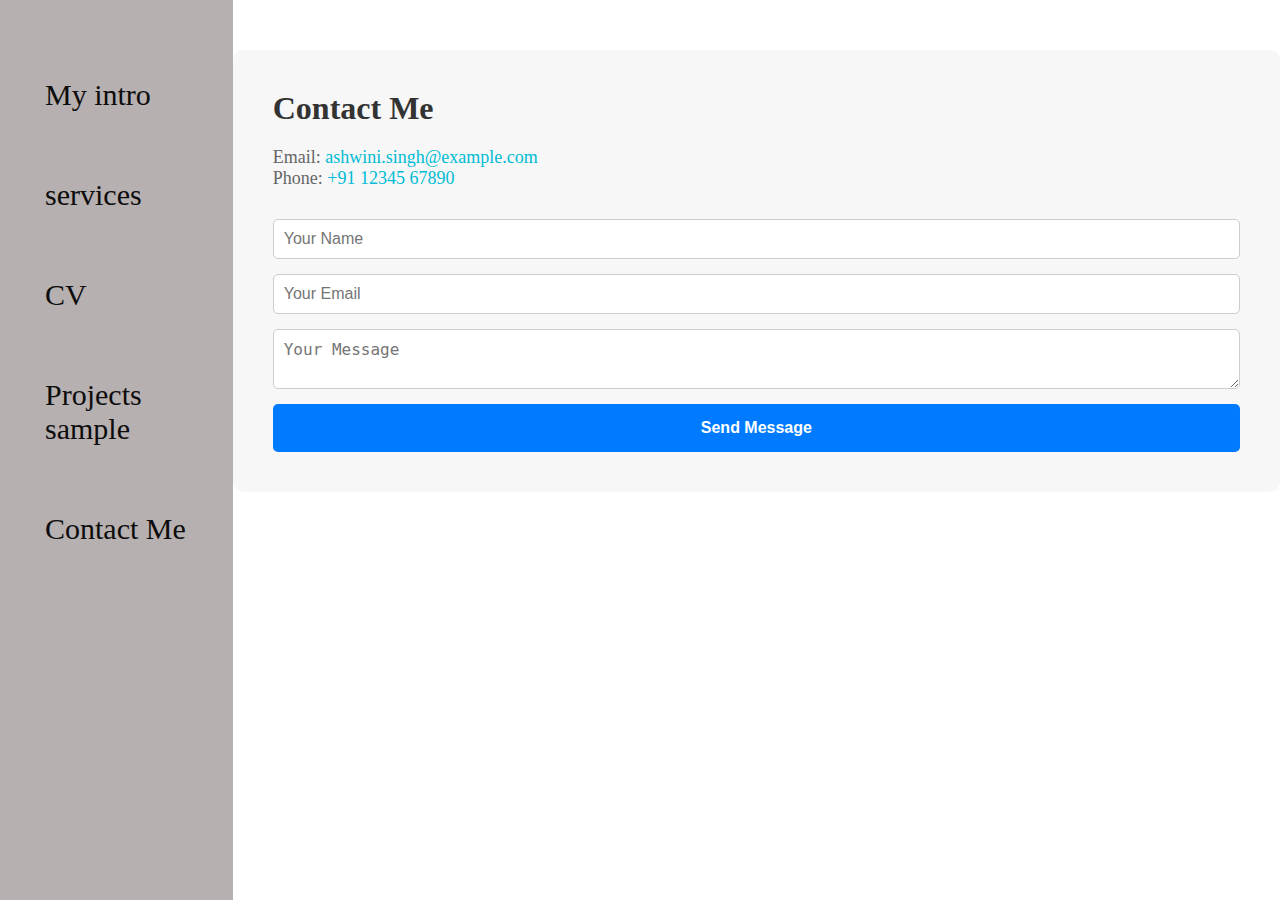
<file: Portfolio website/Contact.html>
<!DOCTYPE html>
<html lang="en">
<head>
    <meta charset="UTF-8">
    <meta name="viewport" content="width=device-width, initial-scale=1.0">
    <title> ASHWINI PORTFOLIO_WEBSITE</title>
    <link rel="stylesheet" href="style.css">
</head>
<body>
    <div class="container">

    
    <div class="sidebar">
        
        <nav>
            <ul>                
<li><a href="/intro.html">  My intro</a></li>                
<li><a href="/services.html"> services</a></li>                
<li><a href="/CV.html"> CV</a></li>                
<li><a href="/project.html"> Projects sample</a></li>                
<li><a href="/Contact.html"> Contact Me</a></li>                
                
            </ul>
        </nav>
    </div>
<div class="main">

      <section id="contact" class="contact-section">
        <h2>Contact Me</h2>
        <div class="contact-info">
            <p>Email: <a href="mailto:ashwini.singh@example.com">ashwini.singh@example.com</a></p>
            <p>Phone: <a href="tel:+911234567890">+91 12345 67890</a></p>
        </div>
        <form id="contactForm">
            <input type="text" id="name" placeholder="Your Name" required>
            <input type="email" id="email" placeholder="Your Email" required>
            <textarea id="message" placeholder="Your Message" required></textarea>
            <button type="submit">Send Message</button>
        </form>
    </section>
  </div>
</div>
</body>
</html>
</file>
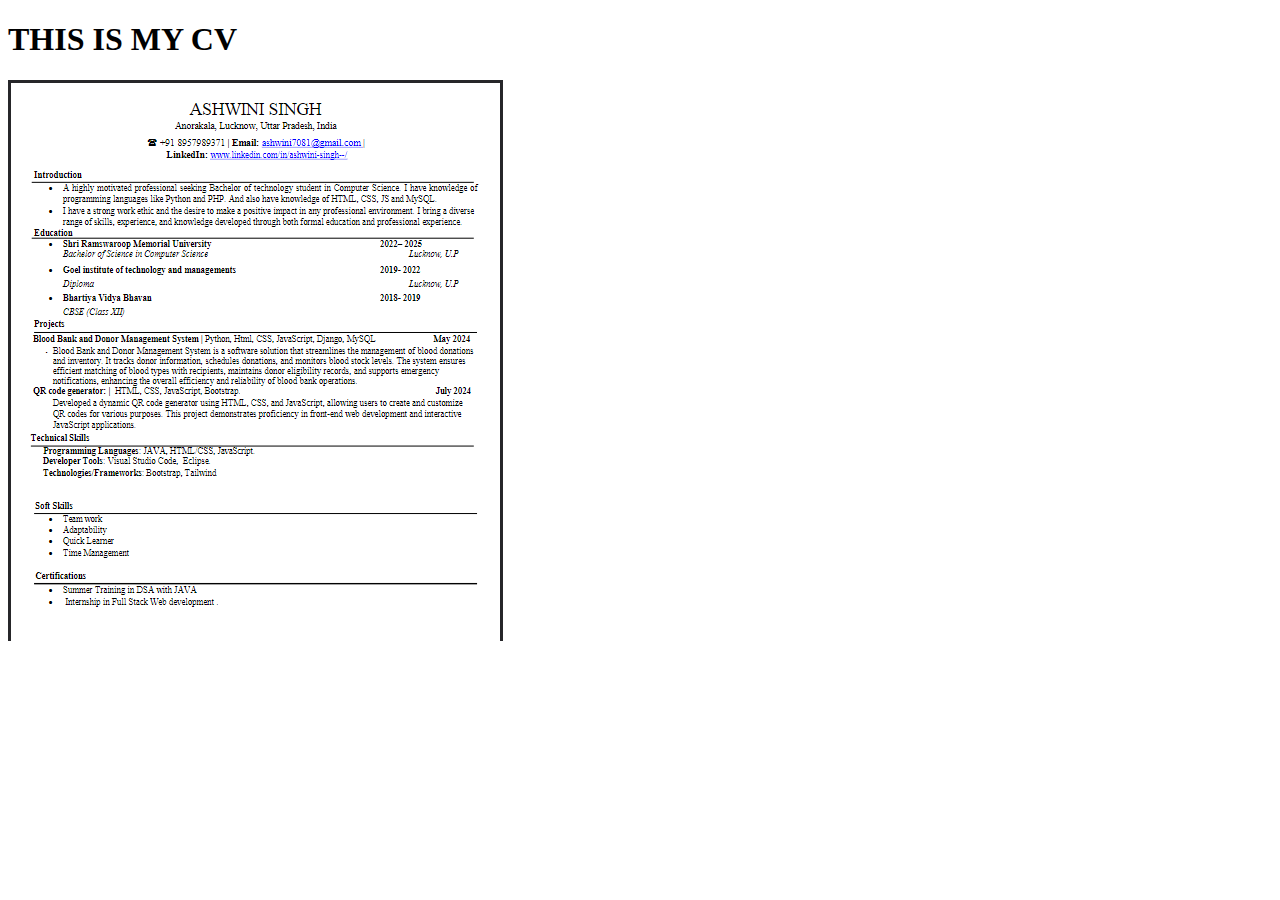
<file: Portfolio website/CV.html>
<!-- Create a button to download the CV -->

<!DOCTYPE html>
<html lang="en">
<head>
    <meta charset="UTF-8">
    <meta name="viewport" content="width=device-width, initial-scale=1.0">
    <title>Document</title>
</head>
<body>
    

    <h1> THIS IS MY CV</h1>
    <img src="./Screenshot 2024-10-14 120945.png">
</body>
</html>
<div class="buttons">
<!-- <button id="cv-button">Download CV</button> -->
</div>
<!-- Create a hidden link to the CV file -->
<a id="cv-link" href="#" download="MyCV.pdf" style="display: none;"></a>
</file>
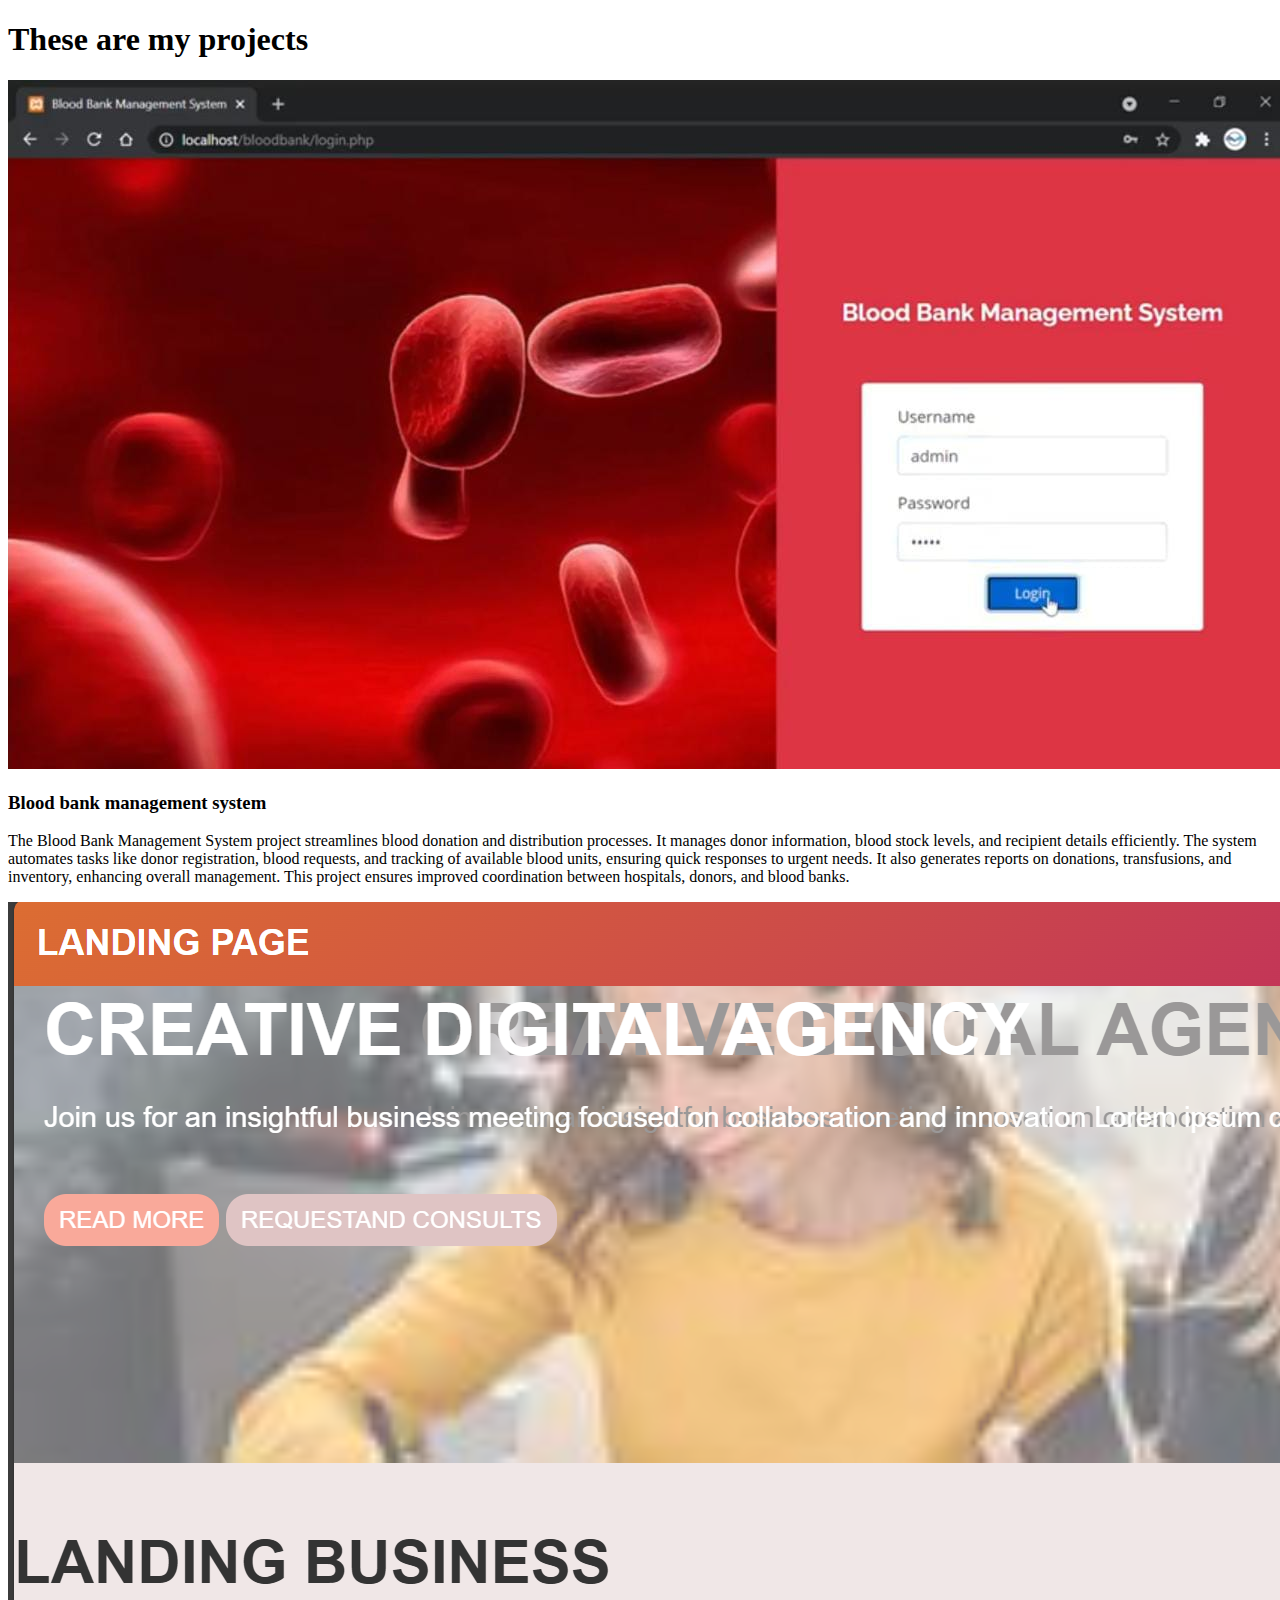
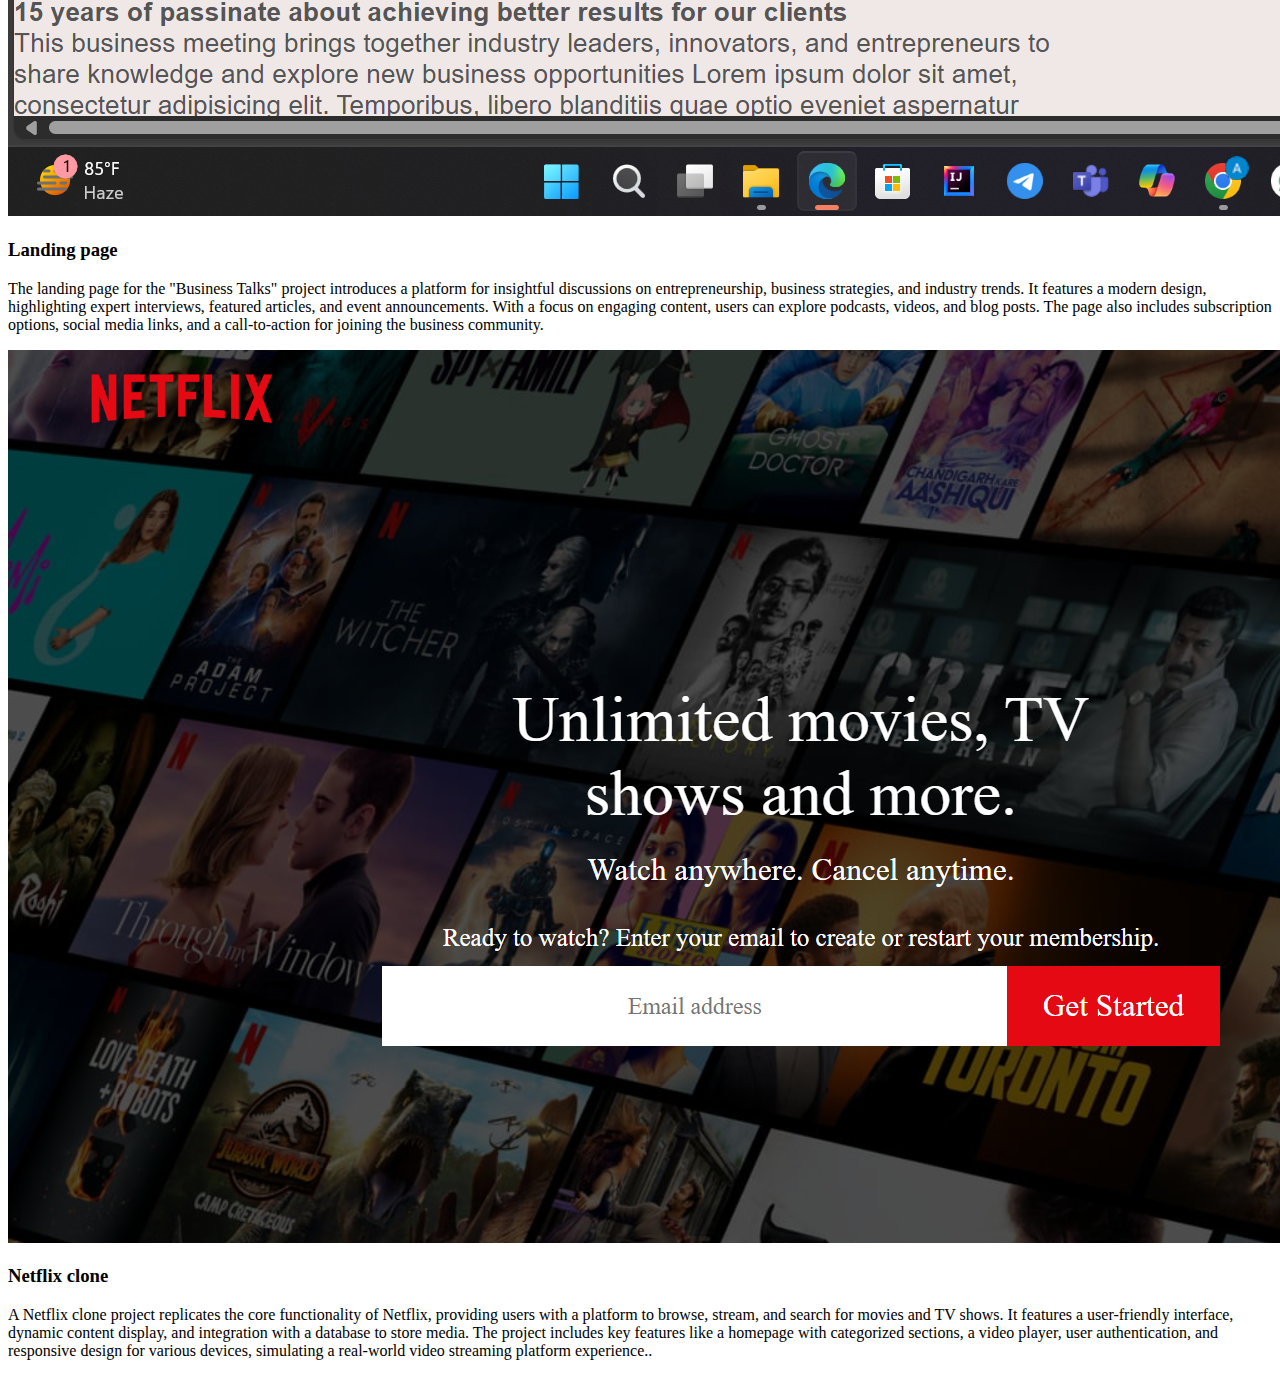
<file: Portfolio website/project.html>
<!DOCTYPE html>
<html lang="en">
<head>
    <meta charset="UTF-8">
    <meta name="viewport" content="width=device-width, initial-scale=1.0">
    <title>Document</title>
</head>
<body>
    <h1> These are my projects</h1>

    <div class="card-container">
        <div class="card">
          <img src="blood bank  project.jpeg" alt="Card 1">
          <div class="card-content">
            <h3>Blood bank management system</h3>
            <p>The Blood Bank Management System project streamlines blood donation and distribution processes. It manages donor information, blood stock levels, and recipient details efficiently. The system automates tasks like donor registration, blood requests, and tracking of available blood units, ensuring quick responses to urgent needs. It also generates reports on donations, transfusions, and inventory, enhancing overall management. This project ensures improved coordination between hospitals, donors, and blood banks.</p>
          </div>
        </div>
    
        <div class="card">
          <img src="Screenshot 2024-10-14 114759.png" alt="Card 2">
          <div class="card-content">
            <h3> Landing page </h3>
            <p>The landing page for the "Business Talks" project introduces a platform for insightful discussions on entrepreneurship, business strategies, and industry trends. It features a modern design, highlighting expert interviews, featured articles, and event announcements. With a focus on engaging content, users can explore podcasts, videos, and blog posts. The page also includes subscription options, social media links, and a call-to-action for joining the business community.</p>
          </div>
        </div>
    
        <div class="card">
          <img src="netflix clone project.png" alt="Card 3">
          <div class="card-content">
            <h3> Netflix clone </h3>
            <p> A Netflix clone project replicates the core functionality of Netflix, providing users with a platform to browse, stream, and search for movies and TV shows. It features a user-friendly interface, dynamic content display, and integration with a database to store media. The project includes key features like a homepage with categorized sections, a video player, user authentication, and responsive design for various devices, simulating a real-world video streaming platform experience..</p>
          </div>
        </div>
      </div>
    
</body>
</html>
</file>
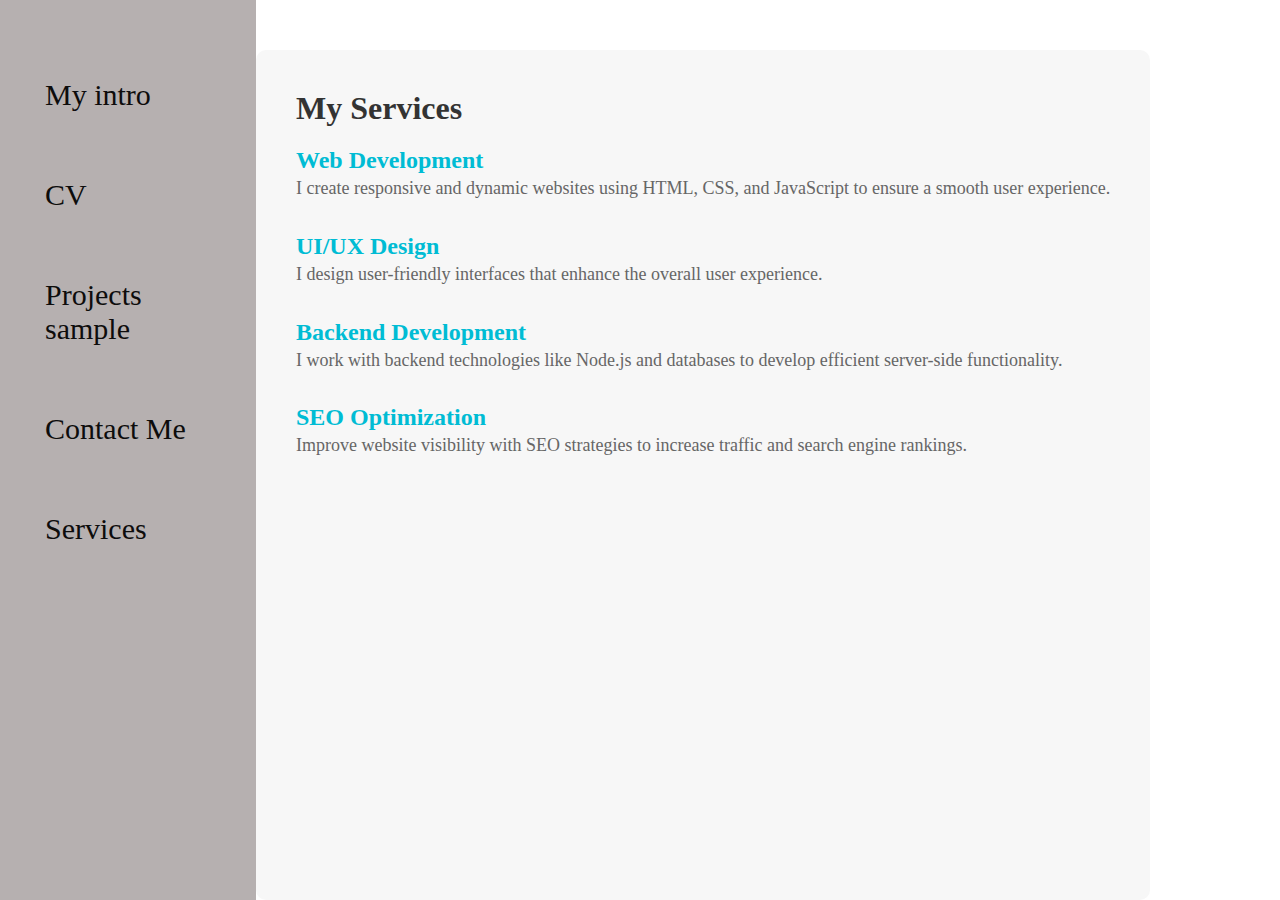
<file: Portfolio website/services.html>
<!DOCTYPE html>
<html lang="en">
<head>
    <meta charset="UTF-8">
    <meta name="viewport" content="width=device-width, initial-scale=1.0">
    <title> ASHWINI PORTFOLIO_WEBSITE</title>
    <link rel="stylesheet" href="style.css">
</head>
<body>
    <div class="container">

    
        <div class="sidebar">
            
            <nav>
                <ul>
            
    <li><a href="/intro.html">  My intro</a></li>                
    <li><a href="/CV.html"> CV</a></li>                
    <li><a href="/project.html"> Projects sample</a></li>                
    <li><a href="/Contact.html"> Contact Me</a></li>    
    <li><a href="/services.html">Services</a></li>
    
                    
                </ul>
            </nav>
        </div>
   
    
        
    
    
<!-- Services Section -->
<section id="services" class="services-section">
    <h2>My Services</h2>
    <div class="service-item">
        <h3>Web Development</h3>
        <p>I create responsive and dynamic websites using HTML, CSS, and JavaScript to ensure a smooth user experience.</p>
    </div>
    <div class="service-item">
        <h3>UI/UX Design</h3>
        <p>I design user-friendly interfaces that enhance the overall user experience.</p>
    </div>
    <div class="service-item">
        <h3>Backend Development</h3>
        <p>I work with backend technologies like Node.js and databases to develop efficient server-side functionality.</p>
    </div>
    <div class="service-item">
        <h3>SEO Optimization</h3>
        <p>Improve website visibility with SEO strategies to increase traffic and search engine rankings.</p>
    </div>
</section>
</div>
</div>
</body>
</html>
</file>
<file: Portfolio website/style.css>
/* @import url('https://fonts.googleapis.com/css2?family=Source+Code+Pro:ital,wght@0,200..900;1,200..900&display=swap'); */
* {
    margin: 0;
    padding: 0;
}


.sidebar {
    background-color: rgb(182, 176, 176);
    width: 20vw;
    font-family: 'fira sans', 'sans-serif';
    height: 100vh;
}

.sidebar nav {
    padding: 45px;
}

.sidebar nav li {
    list-style: none;
    font-size: 30px;
    font-size: 30px;
    padding: 33px 0;
}

.sidebar nav li a {
    text-decoration: none;
    color: rgb(13, 12, 12);
}

.main {
    /* background-color: yellow; */
    width: 90vw;
}

.container {
    display: flex;

}

.infoContainer {
    /* background-color: rgb(239, 144, 220); */
    height: 58vh;
    width: 80vw;
    margin: 144px auto;
    display: flex;
    justify-content: space-around;
}

.divPic img {
    height: 58vh;


}

.divinfo {
    display: flex;
    justify-content: center;
    flex-direction: column;
    font-family: 'Source Code Pro', 'monospace';
    padding: 0 34px;
}

.Home {
    font-size: 60px;

}

.Name {
    font-size: 50px;
    font-weight: bold;
    font-family: 'fira sans', 'sans-serif';
}

.About {
    font-size: 40px;
}

.MoreAbout {
    font-size: 22px;
    font-family: 'fira sans', 'sans-serif';
    margin-top: 23px;
}

/* Buttons styling */
.buttons {
    margin-top: 20px;
    display: flex;
    gap: 20px;
}

/* Download CV button */
.download-btn {
    background-color: #ff5722;
    color: white;
    border: none;
    padding: 15px 30px;
    font-size: 16px;
    border-radius: 5px;
    cursor: pointer;
    transition: background-color 0.3s ease;
}

.download-btn:hover {
    background-color: #e64a19;
}

/* Contact Me button */
.contact-btn {
    background-color: #4caf50;
    color: white;
    border: none;
    padding: 15px 30px;
    font-size: 16px;
    border-radius: 5px;
    cursor: pointer;
    transition: background-color 0.3s ease;
}

.contact-btn:hover {
    background-color: #388e3c;
}

/* General Button Styling */
button {
    font-family: 'Arial', sans-serif;
    font-weight: bold;
}

.buttons button:focus {
    outline: none;
}



.contactform {
    font-family: 'fira sans', 'sans-serif';
    padding: 0 34px;
    padding-top: 144px;

}

.contactform h1 {
    font-family: 'Source Code Pro', 'monospace';
    padding: 12px 0;
}

.contactform form div {
    padding: 10px 0;
    display: flex;
    flex-direction: column;
}

.contactform form div input {
    width: 26vw;
    border-radius: 5px;
    margin: 6px 0 0 0;
    padding: 3px;

}

#emailHelp {
    font-size: 11px;
    color: midnightblue;
    margin: 0 5px;
    padding: 3px 0 0 0;
}

#form-check {
    flex-direction: row;
}

#form-check input{
    width: 24px;
    margin: 3px 0;
}

/* Style the button */
#cv-button {
    background-color: #4CAF50;
    color: #ffffff;
    padding: 10px 20px;
    border: none;
    border-radius: 5px;
    cursor: pointer;
  }
  
  #cv-button:hover {
    background-color: #3e8e41;
  }

  /* Download CV button */
.download-btn {
    background-color: #ff5722;
    color: white;
    border: none;
    padding: 15px 30px;
    font-size: 16px;
    border-radius: 5px;
    cursor: pointer;
    transition: background-color 0.3s ease;
}

.download-btn:hover {
    background-color: #e64a19;
}


.contact-btn {
    background-color: #4caf50;
    color: white;
    border: none;
    padding: 15px 30px;
    font-size: 16px;
    border-radius: 5px;
    cursor: pointer;
    transition: background-color 0.3s ease;
}

.contact-btn:hover {
    background-color: #388e3c;
}

/* Image styling */
.Pic img {
    width: 300px;
    border-radius: 10px;
}

/* Services section styling */
.services-section {
    margin-top: 50px;
    padding: 40px;
    background-color: #f7f7f7;
    border-radius: 10px;
    scroll-behavior: smooth;
}

.services-section h2 {
    font-size: 32px;
    margin-bottom: 20px;
    color: #333;
}

.service-item {
    margin-bottom: 30px;
}

.service-item h3 {
    font-size: 24px;
    color: #00bcd4;
}

.service-item p {
    font-size: 18px;
    color: #666;
    line-height: 1.6;
}




/* Contact form styling */
#contact form {
    display: flex;
    flex-direction: column;
    gap: 15px;
}

#contact input, #contact textarea {
    padding: 10px;
    border: 1px solid #ccc;
    border-radius: 5px;
    font-size: 16px;
}

#contact button {
    background-color: #007bff;
    color: white;
    border: none;
    padding: 15px 30px;
    font-size: 16px;
    border-radius: 5px;
    cursor: pointer;
    transition: background-color 0.3s ease;
}

#contact button:hover {
    background-color: #0056b3;
}

/* Responsive Design */
@media screen and (max-width: 768px) {
    .container {
        flex-direction: column;
    }

    .sidebar {
        width: 100%;
        text-align: center;
    }

    .main {
        width: 100%;
        padding: 20px;
    }

    .infoContainer {
        flex-direction: column;
    }

    .Pic img {
        width: 100%;
        margin-top: 20px;
    }
}





.contact-section {
    margin-top: 50px;
    background-color: #f7f7f7;
    padding: 40px;
    border-radius: 10px;
}

.contact-section h2 {
    font-size: 32px;
    margin-bottom: 20px;
    color: #333;
}

.contact-info {
    margin-bottom: 30px;
    font-size: 18px;
    color: #666;
}

.contact-info p a {
    text-decoration: none;
    color: #00bcd4;
}

.contact-info p a:hover {
    text-decoration: underline;
}

#contact form {
    display: flex;
    flex-direction: column;
    gap: 15px;
}

#contact input, #contact textarea {
    padding: 10px;
    border: 1px solid #ccc;
    border-radius: 5px;
    font-size: 16px;
}

#contact button {
    background-color: #007bff;
    color: white;
    border: none;
    padding: 15px;
    border-radius: 5px;
    cursor: pointer;
}

#contact button:hover {
    background-color: #0056b3;
}
/* project card */
.card-container {
    display: flex;
    gap: 20px;
    max-width: 50px;
  }

  .card {
    background-color: white;
    border-radius: 8px;
    overflow: hidden;
    box-shadow: 0 4px 8px rgba(0, 0, 0, 0.1);
    width: 50px;
    display: flex;
    flex-direction: column;
  }

  .card img {
    width: 50%;
    height: 50px;
    object-fit:cover;
  }

  .card-content {
    padding: 15px;
  }

  .card-content h3 {
    margin-bottom: 10px;
    font-size: 20px;
  }

  .card-content p {
    font-size: 16px;
    color: #666;
  }
</file>
